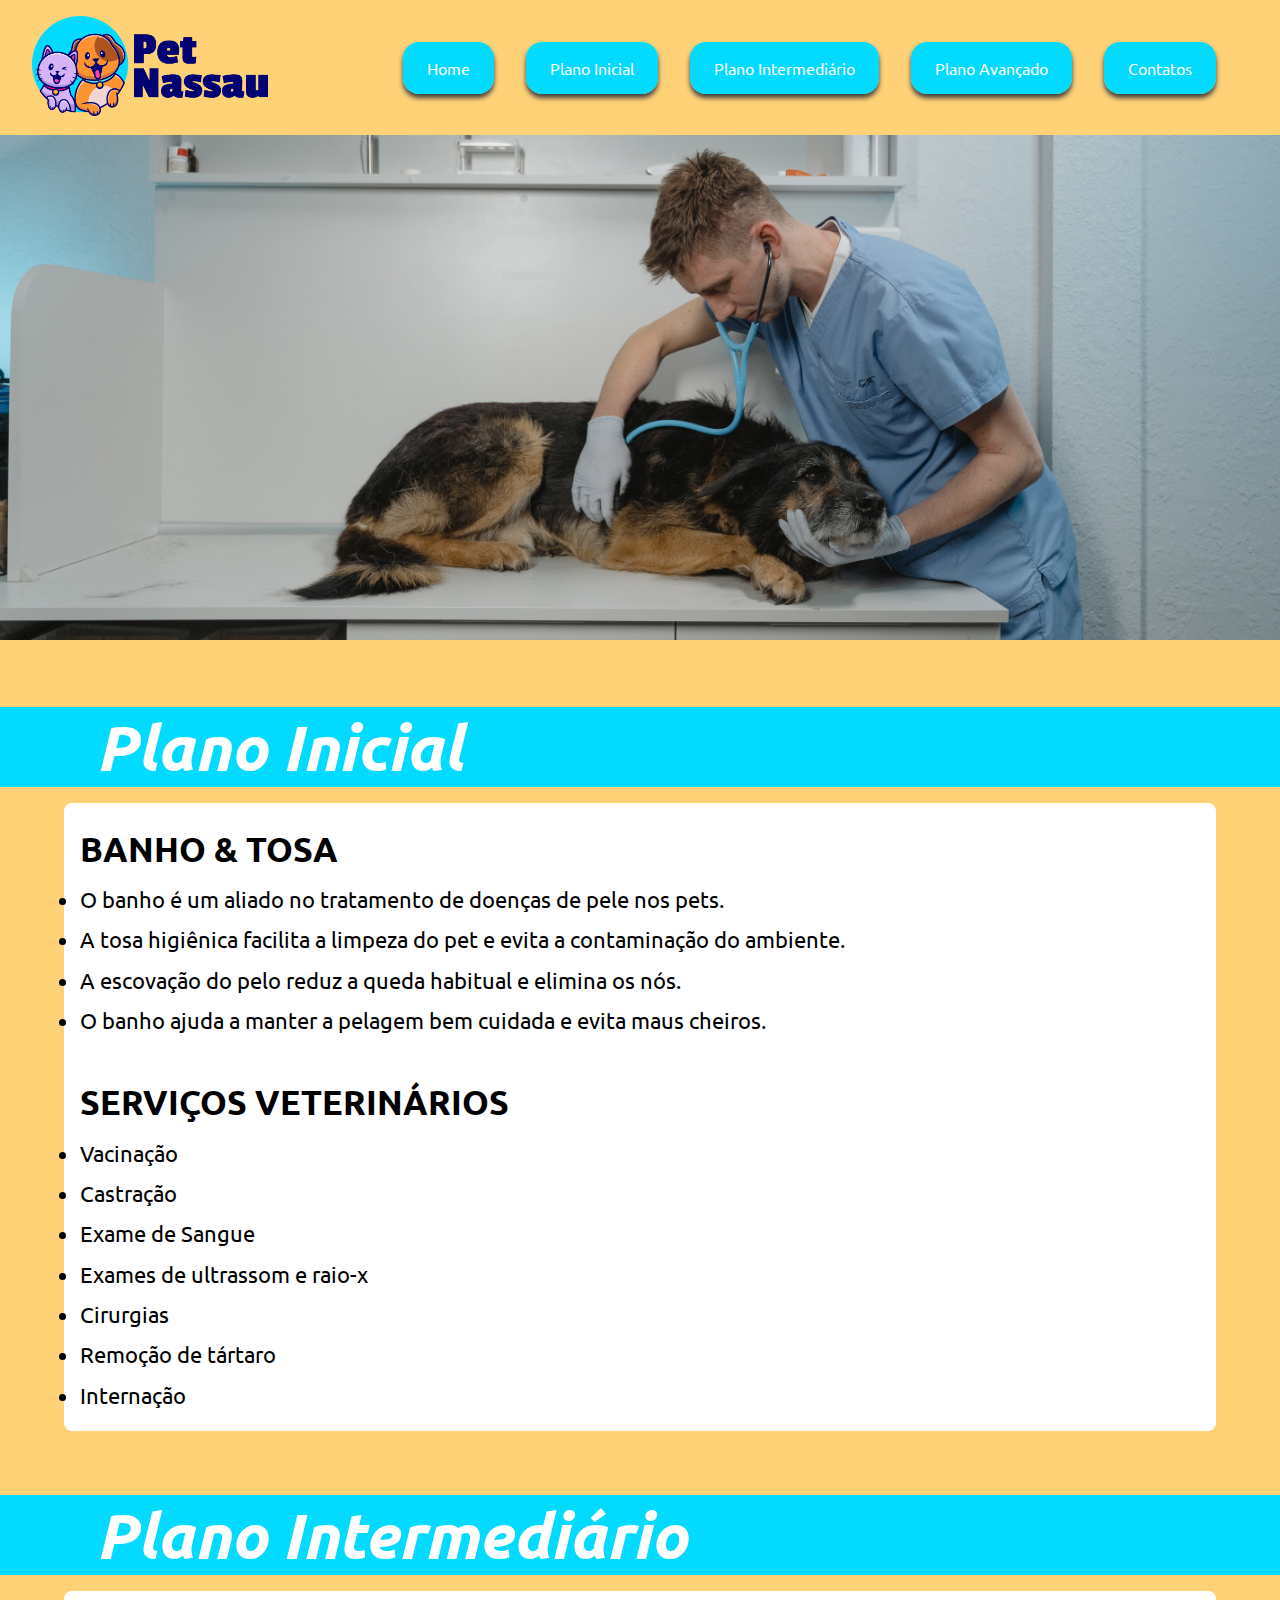
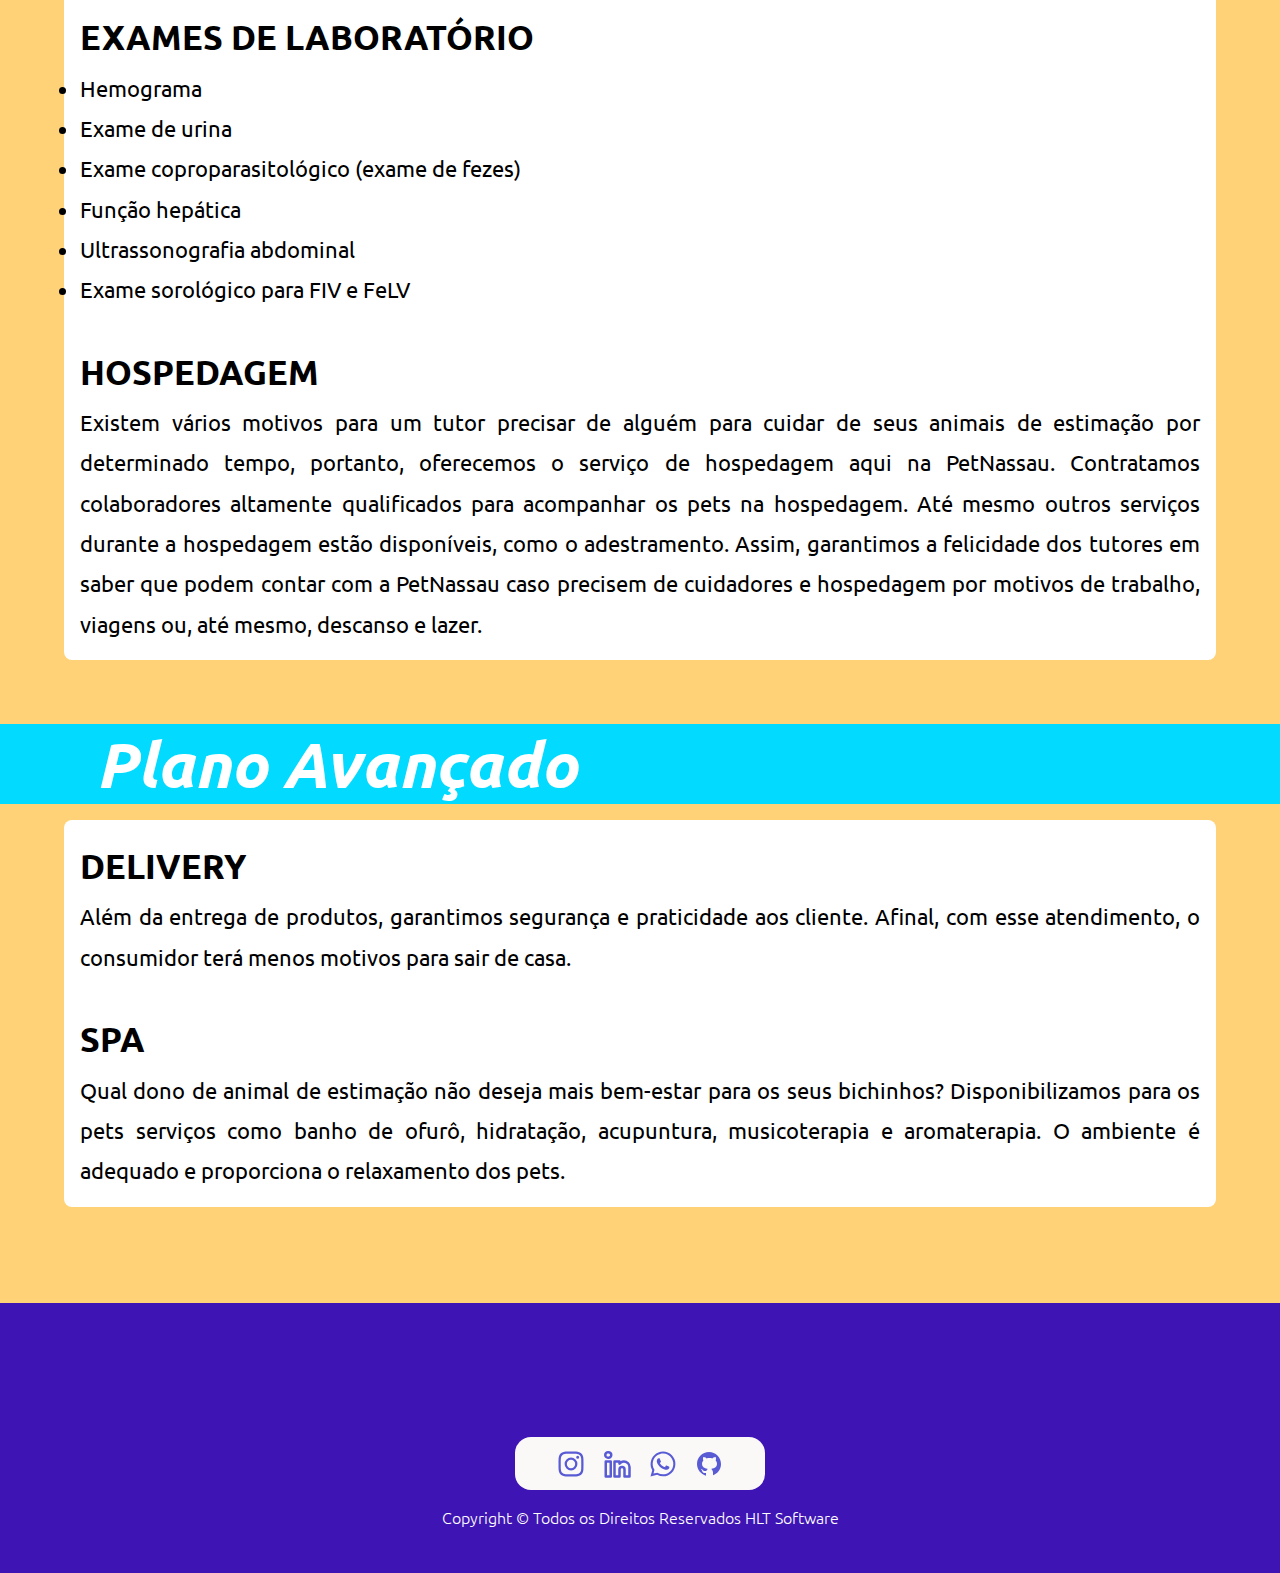
<file: planos.html>
<!DOCTYPE html>
<html lang="en">
<head>
    <meta charset="UTF-8">
    <meta http-equiv="X-UA-Compatible" content="IE=edge">
    <meta name="viewport" content="width=device-width, initial-scale=1.0">
    <title>PetNassau</title>
    <link rel="icon" href="./images_icons/Pet.png" type="image/png">

    <link rel="preconnect" href="https://fonts.googleapis.com">
    <link rel="preconnect" href="https://fonts.gstatic.com" crossorigin>
    <link href="https://fonts.googleapis.com/css2?family=Ubuntu:ital,wght@0,300;0,400;0,500;0,700;1,300;1,400;1,500;1,700&display=swap" rel="stylesheet">
    <link rel="stylesheet" href="style.css">
</head>

<body>
    <header>
        <nav class="nav-bar">
            <div class="logo"><img src="./images_icons/logoPetNassau2.png" alt=""></div>

            <div class="nav-list">
                <ul>
                    <li><a href="./index.html">Home</a></li>
                    <li><a href="#plano_inicial">Plano Inicial</a></li>
                      <li><a href="#plano_intermediario">Plano Intermediário</a></li>
                      <li><a href="#plano_avançado">Plano Avançado</a></li>
                    <li><a href="#contact">Contatos</a></li>
                </ul>
            </div>

            <div class="mobile-menu-icon">
                <button onclick="menuShow()"><img class="icon" src="./images_icons/menu_white_36dp.svg" alt=""></button>
            </div>
        </nav>

        <div class="mobile-menu">
            <ul>
                <li><a href="./index.html">Home</a></li>
                <li><a href="#plano_inicial">Plano Inicial</a></li>
                <li><a href="#plano_intermediario">Plano Intermediário</a></li>
                <li><a href="#plano_avançado">Plano Avançado</a></li>
                <li><a href="#contact">Contatos</a></li>
            </ul>
        </div>
        </nav>
    </header>

    <main class="main2">
        <!-- <section><img src="./images_icons/planos2.jpg" alt=""></section> -->
        <section>
            <img src="./images_icons/pexels-tima-miroshnichenko-6235231.jpg" alt="">
           <div class="title">
            <h1 id="plano_inicial">Plano Inicial</h1>
            <div class="text2">
                <h2>BANHO & TOSA</h2>
                <li>O banho é um aliado no tratamento de doenças de pele nos pets.</li>
                <li>A tosa higiênica facilita a limpeza do pet e evita a contaminação do ambiente.</li>
                <li>A escovação do pelo reduz a queda habitual e elimina os nós.</li>
                <li>O banho ajuda a manter a pelagem bem cuidada e evita maus cheiros.</li>
    
                <h2 class="tittle2">SERVIÇOS VETERINÁRIOS</h2>
                <li>Vacinação</li>
                <li>Castração</li>
                <li>Exame de Sangue</li>
                <li>Exames de ultrassom e raio-x</li>
                <li>Cirurgias</li>
                <li>Remoção de tártaro</li>
                <li>Internação</li>
            </div>

            <h1 id="plano_intermediario">Plano Intermediário</h1>
            <div class="text2">
                <h2>EXAMES DE LABORATÓRIO</h2>
                <li>Hemograma</li>
                <li>Exame de urina</li>
                <li>Exame coproparasitológico (exame de fezes)</li>
                <li>Função hepática</li>
                <li>Ultrassonografia abdominal</li>
                <li>Exame sorológico para FIV e FeLV</li>

                <h2 class="tittle2">HOSPEDAGEM</h2>
                <p>Existem vários motivos para um tutor precisar de alguém para cuidar de seus animais de estimação por determinado tempo, portanto, oferecemos o serviço de hospedagem aqui na PetNassau.

                    Contratamos colaboradores altamente qualificados para acompanhar os pets na hospedagem. Até mesmo outros serviços durante a hospedagem estão disponíveis, como o adestramento.
                    
                    Assim, garantimos a felicidade dos tutores em saber que podem contar com a PetNassau caso precisem de cuidadores e hospedagem por motivos de trabalho, viagens ou, até mesmo, descanso e lazer.</p>
            </div>

            <h1 id="plano_avancado">Plano Avançado</h1>
            <div class="text2">
                <h2>DELIVERY</h2>
            <p>Além da entrega de produtos, garantimos segurança e praticidade aos cliente.  Afinal, com esse atendimento, o consumidor terá menos motivos para sair de casa. </p>

                <h2 class="tittle2">SPA</h2>
                <p>Qual dono de animal de estimação não deseja mais bem-estar para os seus bichinhos? 
                Disponibilizamos para os pets serviços como banho de ofurô, hidratação, acupuntura, musicoterapia e aromaterapia. O ambiente é adequado e proporciona o relaxamento dos pets.</p>
            </div>
           </div>
        </section>
    </main>
    <footer id="contact">
        <div class="socialMedia">
            <div class="mediaAlign">
                <img src="./images_icons/instagram (1).svg" alt="">
                <img src="./images_icons/linkedin (1).svg" alt="">
                <img src="./images_icons/whatsapp (1).svg" alt=""> 
                <img src="./images_icons/icons8-github.svg" alt=""> 
            </div>
        </div>
        <h3>Copyright © Todos os Direitos Reservados HLT Software</h3>
    </footer>

    <script src="script.js"></script>

</body>
</html>
</file>
<file: style.css>
* {
    margin: 0;
    padding: 0;
    box-sizing: border-box;
}

body {
    font-family: 'Ubuntu', sans-serif;
}

header {
    background-color: #ffd277;
    padding: 1rem 2rem 1rem 2rem;
    /* background-image: url(./images_icons/header.jpg); */
}

.nav-bar {
    display: flex;
    width: 100%;
}

.logo img {
    height: 100px;
}

.nav-list {
    width: 100%;
}

.nav-list ul li a {
    text-decoration: none;
    font-size: 1rem;
    padding: 1rem 1.5rem;
    background-color: #02DAFF;
    color: #ffffff;
    border-radius: 1rem;
    transition: 0.25s;
    box-shadow: 0px 4px 5px rgb(63, 63, 63);

}

.nav-list ul li a:hover,
.nav-list ul li a:focus {
    background-color: rgb(255, 255, 255);
    color: #02DAFF;
}

.nav-list ul {
    padding: 0 2rem;
    height: 100%;
    display: flex;
    list-style: none;
    gap: 2rem;
    justify-content: end;
    align-items: center;
}

.mobile-menu-icon {
    display: none;
}

.mobile-menu-icon img {
    height: 50px;
}

.mobile-menu {
    display: none;
}

main {
    background-color:#ffd277;
    padding-bottom: 5rem;
}

.carousel {
    position: relative;
    background-color: white;
    margin: auto;
    height: 60vh;
    width: 100%;
    /* height: 90vh; */
    overflow: hidden;
    box-shadow: 5px 10px 15px rgba(0, 0, 0, 0.2);
}

.img-container {
    height: 100%;
    min-width: 100%;
    max-width: 100%;
    display: flex;
    transform: translate(0);
    transition: transform 0.5s ease-in-out;
}

.img-container img {
    min-height: 100%;
    min-width: 100%;
    object-fit:contain;
}

.btn {
    position: absolute;
    bottom: 45%;
    width: 50px;
    height: 14%;
    background-color: rgba(0, 0, 0, 0.392);
    border-radius: 50%;
    color: white;
    display: flex;
    align-items: center;
    justify-content: center;
    font-size: 2rem;
    cursor: pointer;
    transition: background-color 0.2s ease;
}

.btn-left {
    left: 20px;
}

.btn-right {
    right: 20px;
}

.btn:hover {
    background-color: rgba(76, 76, 76, 0.849);
}

.icon {
    transition: scale 0.2s ease;
}

.btn:hover .icon {
    scale: 1.3;
}
  
#promotions {
    display: flex;
    width: 100%;
    padding: 5rem 1rem;
    justify-content: space-between;
    gap: 1rem;
}

.promotions {
    width: 240px;
    height: 270px;
    background-color: white;
    justify-content: space-between ;
    border-radius: 0.4rem; 
    /* gap: 10rem; */
    list-style: none;
    text-align: center;
    box-shadow: 0px 4px 5px rgb(63, 63, 63);
    transition: 0.25s;
}

.promotions:hover {
    margin: 0.5rem;
}

.photo-promotions {
    border-radius: 1rem;
    padding: 0.5rem;
    width: 160px;
    height: 175px;
}

.text-promotions {
    padding: 1rem;
}

.text-promotions li {
    padding: 1rem 0;
    color: black;
    font-size: 190;
    text-align: left;
}

.text-promotions h3 {
    color: black;
    font-size: 1.8rem;
    font-weight: 500;
    text-align: left;
}

#cards {
    display: flex;
    justify-content: space-around;
    padding: 0 2rem 5rem 2rem;
}

.card {
    width: 30%;
    height: 475px;
    background-color: white;
    /* border-radius: 0.4rem; */
    justify-content: center;
    border-radius: 0.3rem;
    list-style: none;
    text-align: justify;
    box-shadow: 0px 4px 5px rgb(63, 63, 63);
    transition: 0.25s;
}

.photo {
    border-radius: 0.3rem 0.3rem 0 0;
    /* padding: 0.5rem; */
    width: 100%;
    height: 50%;
}

.text {
    padding: 1rem;
}

.text li {
    padding: 0.5rem 0;
    font-style: italic;
}

.text h3 {
    color: rgb(0, 0, 0);
    font-size: 1.8rem;
    font-weight: 500;
    text-align: left;
}

.text div {
    position: absolute;
    display: flex;
    height: 10%;
    align-items: end;
}

.text div a button {
    border-radius: 0.2rem;
    border: none;
    padding: 0.7rem 0.9rem;
    background-color: rgb(0, 0, 120);
    color: white;
    opacity: 0.8;
    transition: linear 0.25s;
}

.text div a button:hover,
.text div a button:focus {
    opacity: 1;
}

.formap {
    display: flex;
    justify-content: center;
}

.contact-in {
    width: 80%;
    height: auto;
    margin: auto;
    display: flex;
    flex-wrap: wrap;
    padding: 10px;
    border-radius: 1rem;
    background: #fff;
    box-shadow: 0px 0px 10px 0px #666;
}

.contact-map {
    width: 100%;
    height: auto;
    flex: 50%;
}

.contact-map iframe {
    width: 100%;
    height: 100%;
}

.contact-form {
    width: 100%;
    height: auto;
    padding: 2rem;
    flex: 50%;
    text-align: center;
}

.contact-form h1 {
    margin-bottom: 10px;
    color: rgb(18, 18, 124);
}

.contact-form-txt {
    width: 100%;
    height: 40px;
    color: #000000;
    border: 1px solid #5a5a5a;
    border-radius: 1rem;
    outline: none;
    margin-bottom: 20px;
    padding: 15px;
}

.contact-form-txt::placeholder {
    color: #aaa;
}

.contact-form-textarea {
    width: 100%;
    height: 130px;
    color: #000000;
    border: 1px solid #4b4b4b;
    border-radius: 1rem;
    outline: none;
    margin-bottom: 20px;
    padding: 15px;
}

.contact-form-textarea::placeholder {
    color: #aaa;
}

.contact-form-button {
    width: 100%;
    border: none;
    outline: none;
    border-radius: 0.5rem;
    background-color: rgb(0, 0, 120);
    opacity: 0.8;
    color: white;
    text-transform: uppercase;
    padding: 0.8rem 0;
    cursor: pointer;
    font-size: 1.5rem;
    box-shadow: 0px 4px 5px rgb(63, 63, 63);
    transition: linear 0.25s;
}

.contact-form-button:hover,
.contact-form-button:focus {
    opacity: 1;
}

.depoiments{
    color: #000072;
    width: 100%;
    height: 10%;
    flex: 1;
    text-align: center;
}

.container-depoiments {
    display: flex;
    align-items: center;
    justify-content: center;
    flex-direction: column;
    width: 50%;
    height: 250px;
    margin: auto;
    margin-bottom: 0px;
    text-align: center;
    font-size: 150%;
  }

.content-title{
    display: flex;
    justify-content: center;
    height: 100px;
    font-size: 200%;
  }

footer {
    height: 30vh;
    background-color: rgb(63, 20, 181);
    padding-bottom: 1rem;
    justify-content: flex-end;
}

.socialMedia {
    height: 80%;
    display: flex;
    justify-content: center;
    align-items: end;
    padding: 1rem;
}

.mediaAlign {
    gap: 1rem;
    width: 15%;
    background-color: rgb(251, 248, 248);
    justify-content: center;
    display: flex;
    border-radius: 1rem;
    padding: 0.5rem;
}

.socialMedia img {
    width: 30px;
    padding: 0.2rem 0;
}

footer h3 {
    color: white;
    font-weight: 200;
    font-size: 1rem;
    display: flex;
    justify-content: center;
    align-items: end;
}

.main2 {
    background-color:#ffd277;
    width: 100%;
}

.main2 section img {
    width: 100%;
}

.main2 section div {
    margin-top: 2rem;
}

.main2 section div h1 {
    margin-top: 4rem;
    padding: 0 0 0 6rem;
    display: flex;
    background-color: #02DAFF;
    color: white;
    text-align: center;
    font-size: 4rem;
    font-style: italic;
}

.main2 section .text2 {
    margin: 1rem 4rem;
    background-color: white;
    font-size: 1.4rem;
    line-height: 1.8;
    text-align: justify;
    padding: 1rem;
    border-radius: 0.5rem;
}

.text2 .tittle2 {
    margin-top: 2rem;
}

@media screen and (max-width: 1296px) {
    .promotions, #promotions{
        width: 100%;
        display: block;
        margin-top: 1rem;
        text-align: center;       
    }

    .container-depoiments {
        width: 100%;
    }


    #Depoimentos h3, p {
        width: 100%;
    } 

  
}

@media screen and (max-width: 1296px) {
.card, #cards {
    width: 100%;
    display: block;
    margin-top: 1rem;
}

.text .respo {
    height: 15%;
    align-items: center;
}

.photo, footer h3{
    width: 100%;
    text-align: center;
    }
}

@media screen and (max-width: 1024px){
    ul{
        display: none;
    }
}

@media screen and (max-width: 1280px) {
    .mediaAlign {
        width: 20%;
    }

    @media screen and (max-width: 964px) {
        .mediaAlign {
            width: max-content;
        }
    }
}

@media screen and (max-width: 845px) {

    header {
        position: relative;
    }

    .logo img {
        height: 60px;
    }

    .nav-list ul li {
        display: none;
    }

    .nav-list2 ul li {
        display: none;
    }

    .mobile-menu-icon {
        display: block;
    }

    .mobile-menu-icon button {
        background-color: transparent;
        border: none;
        cursor: pointer;
        border-radius: 0.2rem;
    }

    .mobile-menu ul {
        display: flex;
        flex-direction: column;
        text-align: center;
        padding-bottom: 1rem;
    }

    .mobile-menu ul li {
        display: block;
        padding-top: 2rem;
    }

    .mobile-menu ul li a {
        text-decoration: none;
        font-size: 1.4rem;
        padding: 0.5rem 1rem;
        background-color: #02DAFF;
        color: #ffffff;
        border-radius: 0.5rem;
        transition: 0.25s;
        box-shadow: 0px 4px 5px rgb(63, 63, 63);
    }

    .open {
        display: block;
    }
}



@media screen and (max-width: 1190px) {

    header {
        position: relative;
    }

    .logo img {
        height: 60px;
    }

    .nav-list ul li {
        display: none;
    }

    .nav-list2 ul li {
        display: none;
    }

    .mobile-menu-icon {
        display: block;
    }

    .mobile-menu-icon button {
        background-color: transparent;
        border: none;
        cursor: pointer;
        border-radius: 0.2rem;
    }

    .mobile-menu ul {
        display: flex;
        flex-direction: column;
        text-align: center;
        padding-bottom: 1rem;
    }

    .mobile-menu ul li {
        display: block;
        padding-top: 2rem;
    }

    .mobile-menu ul li a {
        text-decoration: none;
        font-size: 1.4rem;
        padding: 0.5rem 1rem;
        background-color: #02DAFF;
        color: #ffffff;
        border-radius: 0.5rem;
        transition: 0.25s;
        box-shadow: 0px 4px 5px rgb(63, 63, 63);
    }

    .open {
        display: block;
    }


}

@media screen and (max-width: 1180px){

    #plano_inicial { 
    text-align: center;
    font-size: 2rem;
}

#plano_intermediario {
    text-align: center;
    font-size: 2rem;
}

#plano_avancado {
    text-align: center;
    font-size: 2rem;
}

.text2 h2 {
    font-size: 1rem;
}

.text2 li {
    font-size: 0.8rem;
}

.text2 p {
    font-size: 0.8rem;
}

}
</file>
